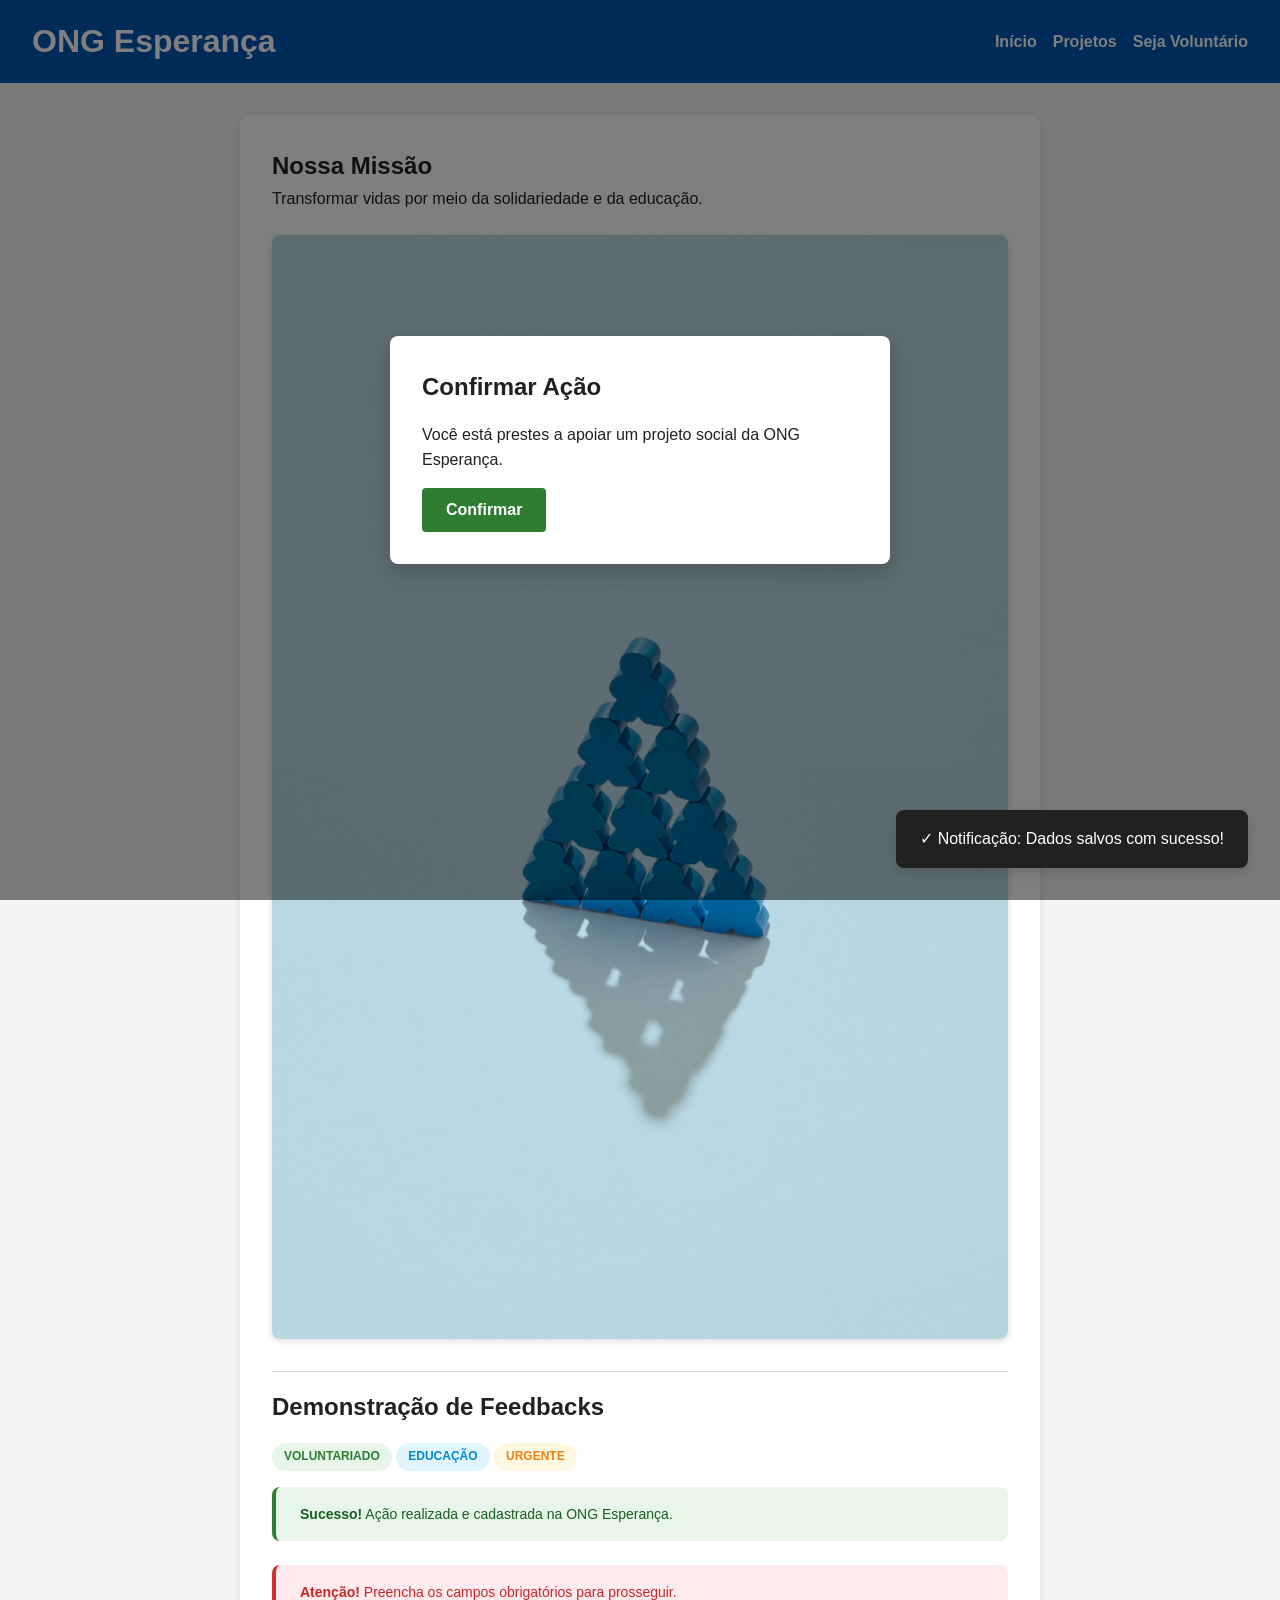
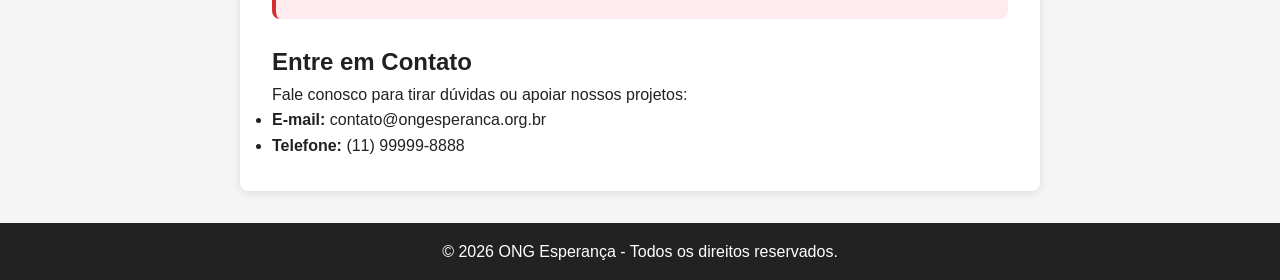
<file: index.html>
<!DOCTYPE html>
<html lang="pt-br">
<head>
    <meta charset="UTF-8">
    <meta name="viewport" content="width=device-width, initial-scale=1.0">
    <title>ONG Esperança - Início</title>
    <link rel="stylesheet" href="css/style.css">
</head>
<body>
   <header>
    <h1>ONG Esperança</h1>
    <nav>
        <ul>
            <li><a href="index.html">Início</a></li>
            <li><a href="projetos.html">Projetos</a></li>
            <li><a href="cadastro.html">Seja Voluntário</a></li>
        </ul>
    </nav>
   </header> 

   <main>
    <section id="sobre">
        <h2>Nossa Missão</h2>
        <p>Transformar vidas por meio da solidariedade e da educação.</p>
        
        <!-- Recurso de mídia integrado -->
        <img src="imagem/institucional.jpg.jpg" alt="Mãos unidas de voluntários representando a cooperação e o trabalho em equipe da ONG">
    </section>

    <!-- SEÇÃO TEMPORÁRIA DE FEEDBACK PARA CAPTURA DE TELA (PRINTS) -->
    <section id="feedback-demo" style="margin-top: 2rem; padding-top: 1rem; border-top: 1px solid #ddd;">
        <h2>Demonstração de Feedbacks</h2>
        
        <!-- Badges / Etiquetas -->
        <div style="margin: 1rem 0;">
            <span class="badge badge--success">Voluntariado</span>
            <span class="badge badge--info">Educação</span>
            <span class="badge badge--warning">Urgente</span>
        </div>

        <!-- Alerta de Sucesso -->
        <div class="alert alert--success">
            <strong>Sucesso!</strong> Ação realizada e cadastrada na ONG Esperança.
        </div>

        <!-- Alerta de Erro -->
        <div class="alert alert--error">
            <strong>Atenção!</strong> Preencha os campos obrigatórios para prosseguir.
        </div>
    </section>

    <section id="contato">
        <h2>Entre em Contato</h2>
        <p>Fale conosco para tirar dúvidas ou apoiar nossos projetos:</p>
        <ul>
            <li><strong>E-mail:</strong> contato@ongesperanca.org.br</li>
            <li><strong>Telefone:</strong> (11) 99999-8888</li>
        </ul>
    </section>
   </main>

   <!-- Componentes Flutuantes de Feedback (Toast e Modal) -->
   <div class="toast">
       <span>✓ Notificação: Dados salvos com sucesso!</span>
   </div>

   <div class="modal-overlay">
       <div class="modal">
           <h2>Confirmar Ação</h2>
           <p style="margin: 15px 0;">Você está prestes a apoiar um projeto social da ONG Esperança.</p>
           <button class="btn btn--primary" onclick="document.querySelector('.modal-overlay').style.display='none';">Confirmar</button>
       </div>
   </div>

   <footer>
      <p>&copy; 2026 ONG Esperança - Todos os direitos reservados.</p>
   </footer>
</body>
</html>
</file>
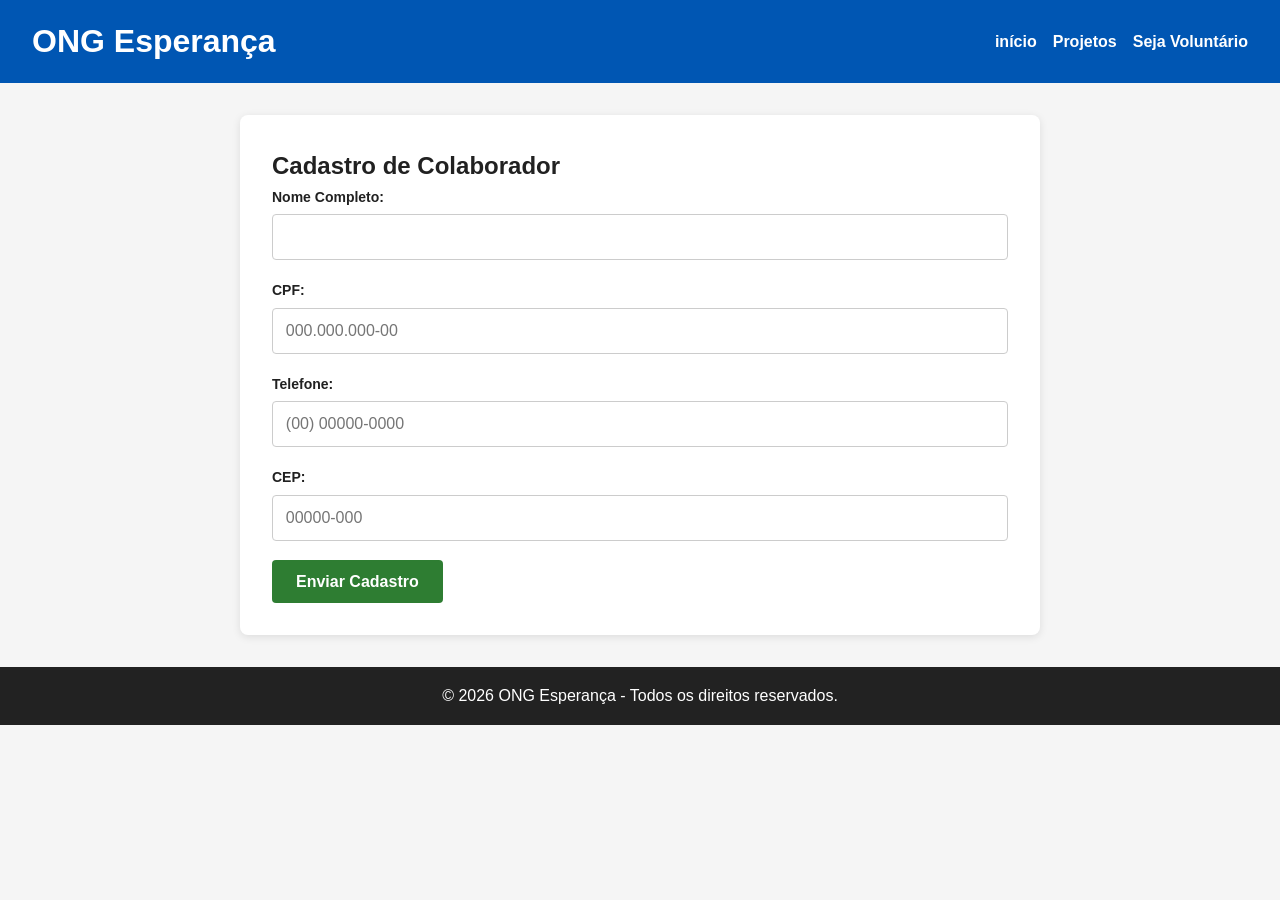
<file: cadastro.html>
<!DOCTYPE html>
<html lang="pt-BR">
<head>
    <meta charset="UTF-8">
    <meta name="viewport" content="width=device-width, initial-scale=1.0">
    <title>ONG Esperança - cadastro</title>
    <link rel="stylesheet" href="css/style.css">
</head>
<body>
    <header>
        <h1>ONG Esperança</h1>
        <nav>
            <ul>
                <li><a href="index.html">início</a></li>
                <li><a href="projetos.html">Projetos</a></li>
                <li><a href="cadastro.html">Seja Voluntário</a></li>
            </ul>
        </nav>
    </header>

    <main>
    <section>
      <h2>Cadastro de Colaborador</h2>
      <form id="formCadastro">
        <div>
          <label for="nome">Nome Completo:</label>
          <input type="text" id="nome" name="nome" required minlength="3">
        </div>

        <div>
          <label for="cpf">CPF:</label>
          <input type="text" id="cpf" name="cpf" placeholder="000.000.000-00" maxlength="14" required pattern="\d{3}\.\d{3}\.\d{3}-\d{2}">
        </div>

        <div>
          <label for="telefone">Telefone:</label>
          <input type="tel" id="telefone" name="telefone" placeholder="(00) 00000-0000" maxlength="15" required pattern="\(\d{2}\) \d{5}-\d{4}">
        </div>

        <div>
          <label for="cep">CEP:</label>
          <input type="text" id="cep" name="cep" placeholder="00000-000" maxlength="9" required pattern="\d{5}-\d{3}">
        </div>

        <button type="submit">Enviar Cadastro</button>
      </form>
    </section>
  </main>

  <footer>
    <p>&copy; 2026 ONG Esperança - Todos os direitos reservados.</p>
  </footer>

  <script src="js/script.js"></script>
</body>
</html>
</file>
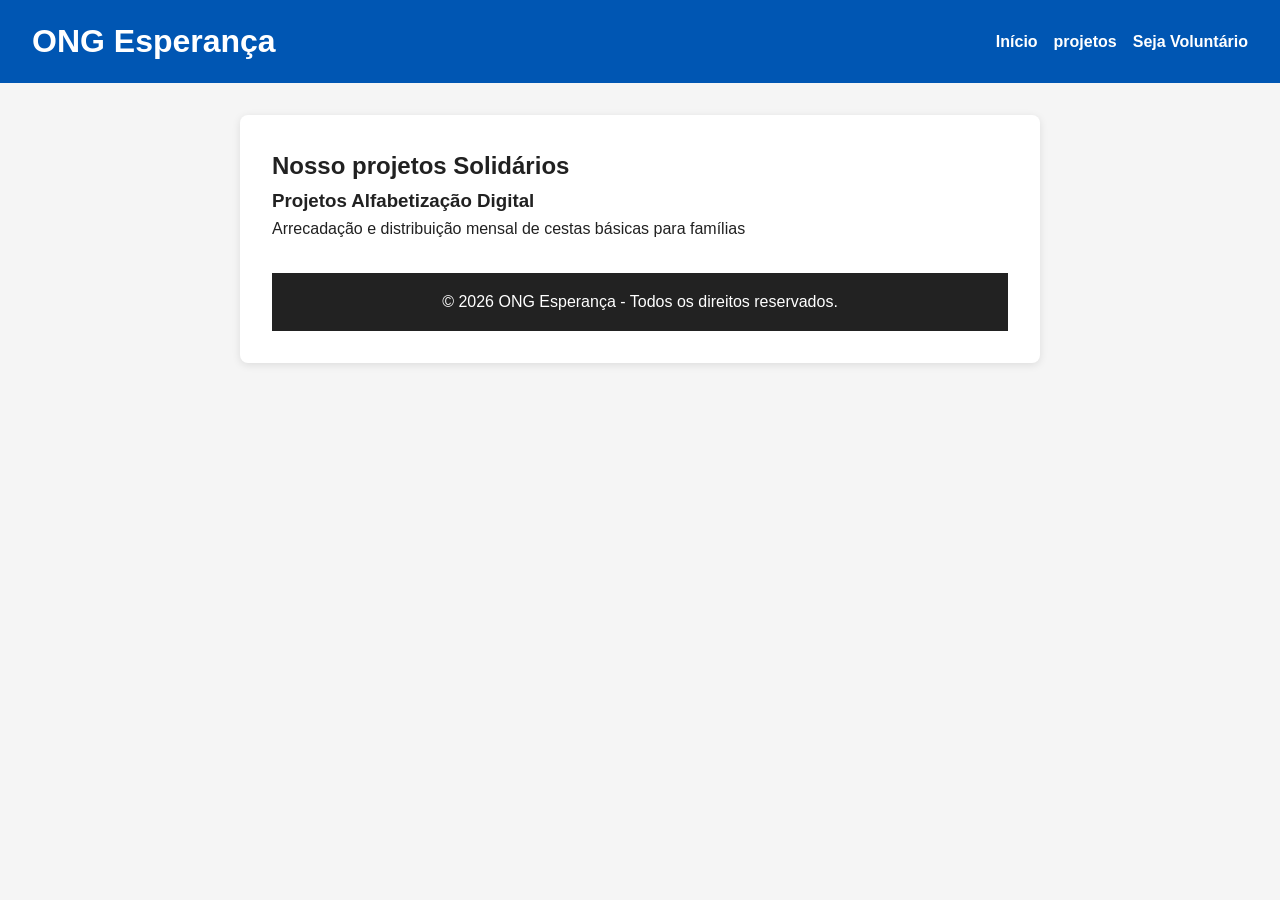
<file: projetos.html>
<!DOCTYPE html>
<html lang="pt-BR">
<head>
    <meta charset="UTF-8">
    <meta name="viewport" content="width=device-width, initial-scale=1.0">
    <title>ONG Esperança - projetos</title>
    <link rel="stylesheet" href="css/style.css">
</head>
<body>
  <header>
    <h1>ONG Esperança</h1>
    <nav>
     <ul>
       <li><a href="index.html">Início</a></li>
       <li><a href="projetos.html">projetos</a></li>
       <li><a href="cadastro.html">Seja Voluntário</a></li>
    </ul>
    </nav>
  </header>
  
  <main>
    <section>
        <h2>Nosso projetos Solidários</h2>

        <article>
            <h3>Projetos Alfabetização Digital</h3>
            <p>Arrecadação e distribuição mensal de cestas básicas para famílias</p>
        </article>
    </section>

    <footer>
        <p>&copy; 2026 ONG Esperança - Todos os direitos reservados.</p>
    </footer>
  </main>
</body>
</html>
</file>
<file: css/style.css>
/* ==========================================================================
   1. ARQUITETURA DE VARIÁVEIS (:root) E RESET
   ========================================================================== */
:root {
  /* Cores Institucionais e Neutras */
  --color-primary: #2E7D32;
  --color-primary-hover: #1B5E20;
  --color-secondary: #0288D1;
  --color-neutral-dark: #212121;
  --color-neutral-light: #F5F5F5;
  --color-background: #FFFFFF;
  --color-header-bg: #0056b3;

  /* Cores de Feedback */
  --color-success-bg: #E8F5E9;
  --color-success-text: #1B5E20;
  --color-error-bg: #FFEBEE;
  --color-error-border: #D32F2F;
  --color-error-text: #C62828;
  --color-info-bg: #E1F5FE;
  --color-warning-bg: #FFF8E1;
  --color-warning-text: #F57F17;

  /* Tipografia (Escala Modular em rem) */
  --font-main: Arial, sans-serif;
  --font-size-xs: 0.75rem;   /* 12px */
  --font-size-sm: 0.875rem;  /* 14px */
  --font-size-md: 1rem;      /* 16px */
  --font-size-lg: 1.25rem;   /* 20px */
  --font-size-xl: 2rem;      /* 32px */
  --line-height-base: 1.6;

  /* Espaçamento Modular (Múltiplos de 8px em rem) */
  --spacing-xs: 0.5rem;   /* 8px */
  --spacing-sm: 1rem;     /* 16px */
  --spacing-md: 1.5rem;   /* 24px */
  --spacing-lg: 2rem;     /* 32px */

  /* Bordas e Sombras */
  --radius-sm: 4px;
  --radius-md: 8px;
  --radius-pill: 50px;
  --shadow-light: 0 2px 6px rgba(0, 0, 0, 0.15);
  --shadow-card: 0 2px 8px rgba(0, 0, 0, 0.1);
  --shadow-elevated: 0 4px 12px rgba(0, 0, 0, 0.15);
  
  --transition-default: 0.2s ease-in-out;
}

*, *::before, *::after {
  margin: 0;
  padding: 0;
  box-sizing: border-box;
  font-family: var(--font-main);
}

body {
  background-color: var(--color-neutral-light);
  color: var(--color-neutral-dark);
  line-height: var(--line-height-base);
  font-size: var(--font-size-md);
}

/* ==========================================================================
   2. ESTRUTURA E COMPONENTES PRINCIPAIS
   ========================================================================== */
header, .header {
  background-color: var(--color-header-bg);
  color: #FFFFFF;
  padding: var(--spacing-sm) var(--spacing-lg);
  display: flex;
  justify-content: space-between;
  align-items: center;
}

nav ul {
  list-style: none;
  display: flex;
  gap: var(--spacing-sm);
}

nav a {
  color: #FFFFFF;
  text-decoration: none;
  font-weight: bold;
  font-size: var(--font-size-md);
}

nav a:hover,
nav a:focus-visible {
  text-decoration: underline;
}

main {
  max-width: 800px;
  margin: var(--spacing-lg) auto;
  padding: var(--spacing-lg);
  background: var(--color-background);
  border-radius: var(--radius-md);
  box-shadow: var(--shadow-card);
}

img {
  max-width: 100%;
  height: auto;
  display: block;
  margin: var(--spacing-md) auto;
  border-radius: var(--radius-md);
  box-shadow: var(--shadow-light);
}

form div, .form-group {
  margin-bottom: 1.2rem;
  display: flex;
  flex-direction: column;
}

label {
  display: block;
  margin-bottom: 0.4rem;
  font-weight: bold;
  font-size: var(--font-size-sm);
}

input {
  width: 100%;
  padding: 0.8rem;
  border: 1px solid #CCC;
  border-radius: var(--radius-sm);
  font-size: var(--font-size-md);
  transition: border-color var(--transition-default), box-shadow var(--transition-default);
}

input:focus {
  outline: none;
  border-color: var(--color-secondary);
  box-shadow: 0 0 0 3px rgba(2, 136, 209, 0.25);
}

button, .btn {
  background-color: var(--color-primary);
  color: #FFFFFF;
  border: none;
  padding: 0.8rem var(--spacing-md);
  border-radius: var(--radius-sm);
  cursor: pointer;
  font-size: var(--font-size-md);
  font-weight: 600;
  transition: background-color var(--transition-default), transform var(--transition-default);
}

button:hover, .btn:hover {
  background-color: var(--color-primary-hover);
  transform: translateY(-2px);
}

button:active, .btn:active {
  transform: translateY(0);
}

footer {
  text-align: center;
  padding: var(--spacing-sm);
  margin-top: var(--spacing-lg);
  background-color: #222222;
  color: #FFFFFF;
}

/* ==========================================================================
   3. COMPONENTES DE FEEDBACK VISUAL (SOLICITADOS NA ETAPA FINAL)
   ========================================================================== */

/* Badges (Etiquetas de Categorização) */
.badge {
  display: inline-flex;
  align-items: center;
  padding: 0.25rem 0.75rem;
  font-size: var(--font-size-xs);
  font-weight: 600;
  border-radius: var(--radius-pill);
  text-transform: uppercase;
}

.badge--success { background-color: var(--color-success-bg); color: var(--color-primary); }
.badge--info    { background-color: var(--color-info-bg); color: var(--color-secondary); }
.badge--warning { background-color: var(--color-warning-bg); color: var(--color-warning-text); }

/* Alertas (Caixas de Mensagem Estáticas) */
.alert {
  padding: var(--spacing-sm) var(--spacing-md);
  border-radius: var(--radius-md);
  margin-bottom: var(--spacing-md);
  border-left: 4px solid;
  font-size: var(--font-size-sm);
}

.alert--success { background-color: var(--color-success-bg); border-color: var(--color-primary); color: var(--color-success-text); }
.alert--error   { background-color: var(--color-error-bg); border-color: var(--color-error-border); color: var(--color-error-text); }

/* Toast (Notificação Flutuante Não-Obstrutiva) */
.toast {
  position: fixed;
  bottom: var(--spacing-lg);
  right: var(--spacing-lg);
  background-color: var(--color-neutral-dark);
  color: #FFFFFF;
  padding: var(--spacing-sm) var(--spacing-md);
  border-radius: var(--radius-md);
  box-shadow: var(--shadow-elevated);
  display: flex;
  align-items: center;
  gap: var(--spacing-xs);
  z-index: 1000;
}

/* Modal (Janela Sobreposta) */
.modal-overlay {
  position: fixed;
  top: 0; left: 0; width: 100%; height: 100%;
  background-color: rgba(0, 0, 0, 0.5);
  display: flex;
  justify-content: center;
  align-items: center;
  z-index: 999;
}

.modal {
  background-color: var(--color-background);
  padding: var(--spacing-lg);
  border-radius: var(--radius-md);
  max-width: 500px;
  width: 90%;
  box-shadow: 0 8px 24px rgba(0, 0, 0, 0.2);
}
</file>
